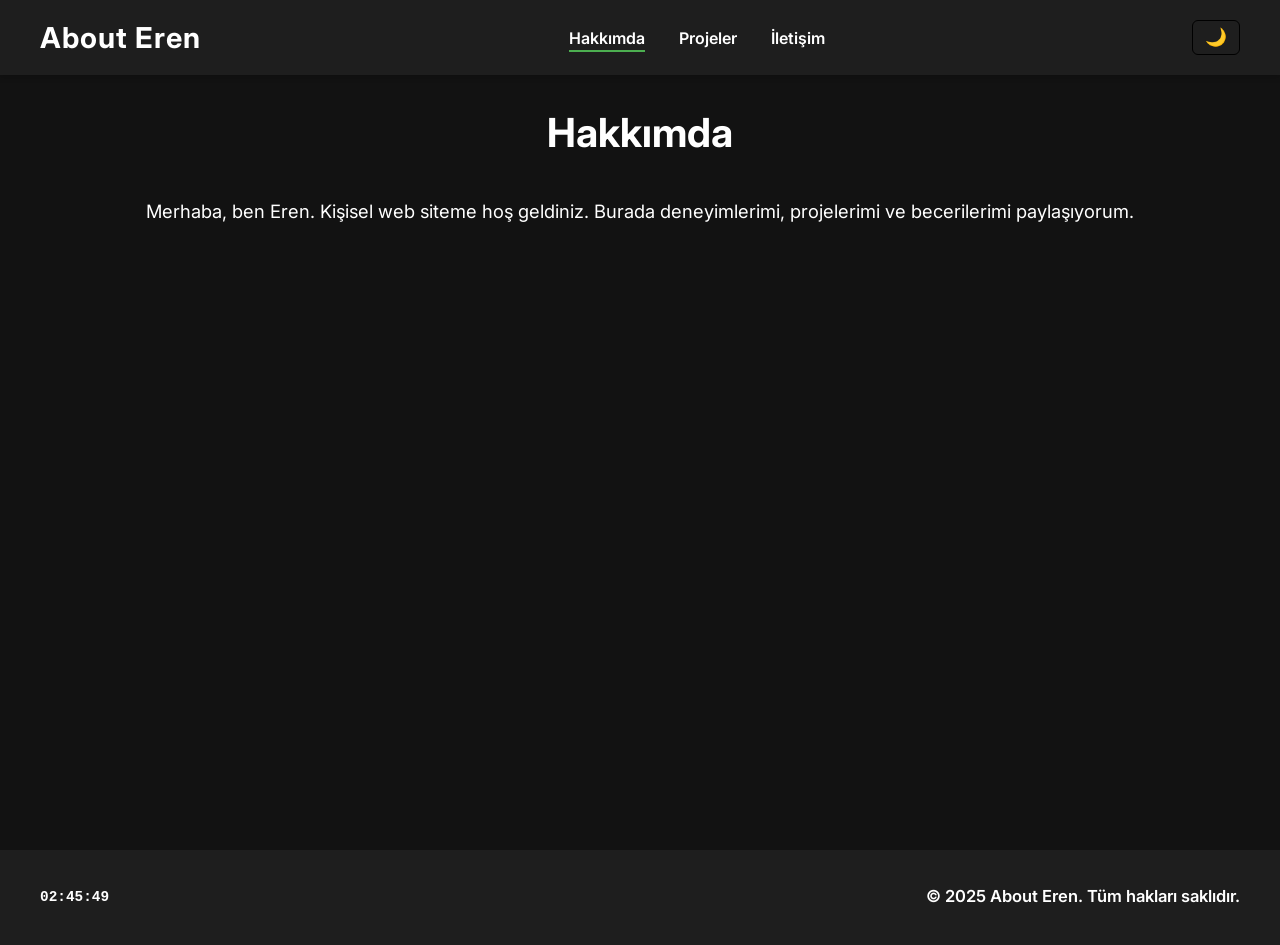
<file: index.html>
<!DOCTYPE html>
<html lang="tr">
<head>
  <meta charset="UTF-8">
  <meta name="viewport" content="width=device-width, initial-scale=1.0">
  <title>CV Sitesi - About Eren</title>
  <link href="https://fonts.googleapis.com/css2?family=Inter:wght@400;600;700&display=swap" rel="stylesheet">
  <style>
    body {
      font-family: 'Inter', sans-serif;
      margin: 0;
      background-color: #121212;
      color: #ffffff;
      transition: background-color 0.3s, color 0.3s;
      overflow-x: hidden;
    }
    body.light { background-color: #f7f7f7; color: #121212; }

    header {
      display: flex;
      justify-content: space-between;
      align-items: center;
      padding: 20px 40px;
      background-color: #1e1e1e;
      position: sticky;
      top: 0;
      z-index: 100;
      box-shadow: 0 2px 6px rgba(0,0,0,0.2);
    }
    body.light header { background-color: #ffffff; }
    .logo { font-weight: 700; font-size: 1.8em; letter-spacing: 1px; }
    nav a { margin: 0 15px; text-decoration: none; color: inherit; font-weight: 600; font-size: 1em; transition: color 0.3s; }
    nav a:hover { color: #4CAF50; }
    nav a.active { border-bottom: 2px solid #4CAF50; padding-bottom: 2px; }

    .theme-toggle { padding: 6px 12px; font-size: 1.1em; cursor: pointer; background: none; border: 1px solid currentColor; border-radius: 6px; }

    main {
      min-height: 75vh;
      position: relative;
      padding: 50px 20px;
    }

    section {
      position: absolute;
      top: 0; left: 0;
      width: 100%;
      display: flex;
      justify-content: center;
      align-items: center;
      flex-direction: column;
      text-align: center;
      opacity: 0;
      visibility: hidden;
      transform: translateY(-20px);
      transition: opacity 0.6s ease, transform 0.6s ease, visibility 0s linear 0.6s;
    }
    section.active {
      opacity: 1;
      visibility: visible;
      transform: translateY(0);
      transition-delay: 0s;
    }

    h1 { font-size: 2.5em; font-weight: 700; margin-bottom: 20px; }
    p { font-size: 1.15em; line-height: 1.7; margin-bottom: 20px; }
    ul { list-style: none; padding: 0; margin: 0; }
    li { font-size: 1.1em; margin: 8px 0; font-weight: 500; }

    footer {
      display: flex;
      justify-content: space-between;
      align-items: center;
      padding: 15px 40px;
      background-color: #1e1e1e;
      font-size: 0.9em;
      font-weight: 600;
    }
    body.light footer { background-color: #f7f7f7; }

    #datetime { font-family: 'Courier New', Courier, monospace; }

    @media (max-width: 700px) {
      header { flex-direction: column; gap: 12px; }
      nav a { margin: 5px; }
      main { padding: 30px 15px; }
    }
  </style>
</head>
<body>
  <header>
    <div class="logo">About Eren</div>
    <nav>
      <a href="#" data-target="anasayfa" class="active">Hakkımda</a>
      <a href="#" data-target="projeler">Projeler</a>
      <a href="#" data-target="iletisim">İletişim</a>
    </nav>
    <button class="theme-toggle" id="themeBtn">🌙</button>
  </header>

  <main>
    <section id="anasayfa" class="active">
      <h1>Hakkımda</h1>
      <p>Merhaba, ben Eren. Kişisel web siteme hoş geldiniz. Burada deneyimlerimi, projelerimi ve becerilerimi paylaşıyorum.</p>
    </section>

    <section id="projeler">
      <h1>Projelerim</h1>
      <p>Burada aktif ve geliştirilmekte olan projelerim yer alacak. (Şimdilik örnek yazılar)</p>
      <ul>
        <li>Proje 1 - Kişisel Web Sitesi</li>
        <li>Proje 2 - Lorem ipsum açıklama...</li>
        <li>Proje 3 - Lorem ipsum açıklama...</li>
      </ul>
    </section>

    <section id="iletisim">
      <h1>İletişim</h1>
      <p>E-posta: <a href="mailto:mail@ornek.com">mail@ornek.com</a></p>
      <p>LinkedIn: <a href="#" target="_blank">linkedin.com/in/kullanici</a></p>
      <p>Instagram: <a href="https://www.instagram.com/eren.img/" target="_blank">Instagram</a></p>
    </section>
  </main>

  <footer>
    <div id="datetime"></div>
    <p>© 2025 About Eren. Tüm hakları saklıdır.</p>
  </footer>

  <script>
    document.addEventListener("DOMContentLoaded", () => {
      // Tema
      const themeBtn = document.getElementById("themeBtn");
      if(localStorage.getItem("theme") === "light") document.body.classList.add("light");
      themeBtn.addEventListener("click", () => {
        document.body.classList.toggle("light");
        localStorage.setItem("theme", document.body.classList.contains("light") ? "light" : "dark");
        themeBtn.textContent = document.body.classList.contains("light") ? "🌞" : "🌙";
      });
      themeBtn.textContent = document.body.classList.contains("light") ? "🌞" : "🌙";

      // SPA geçişi
      const sections = document.querySelectorAll("main section");
      const links = document.querySelectorAll("nav a");

      function showSection(targetId) {
        sections.forEach(sec => {
          if(sec.id === targetId){
            sec.classList.add("active");
          } else {
            sec.classList.remove("active");
          }
        });
      }

      links.forEach(link => {
        link.addEventListener("click", e => {
          e.preventDefault();
          const target = link.dataset.target;
          showSection(target);
          links.forEach(l => l.classList.remove("active"));
          link.classList.add("active");
        });
      });

      // Sayfa açılışı
      showSection('anasayfa');

      // Tarih/Saat
      const datetime = document.getElementById("datetime");
      function updateDateTime() {
        const now = new Date();
        datetime.textContent = now.toLocaleTimeString("tr-TR", { hour:"2-digit", minute:"2-digit", second:"2-digit" });
      }
      setInterval(updateDateTime, 1000);
      updateDateTime();
    });
  </script>
</body>
</html>
</file>
